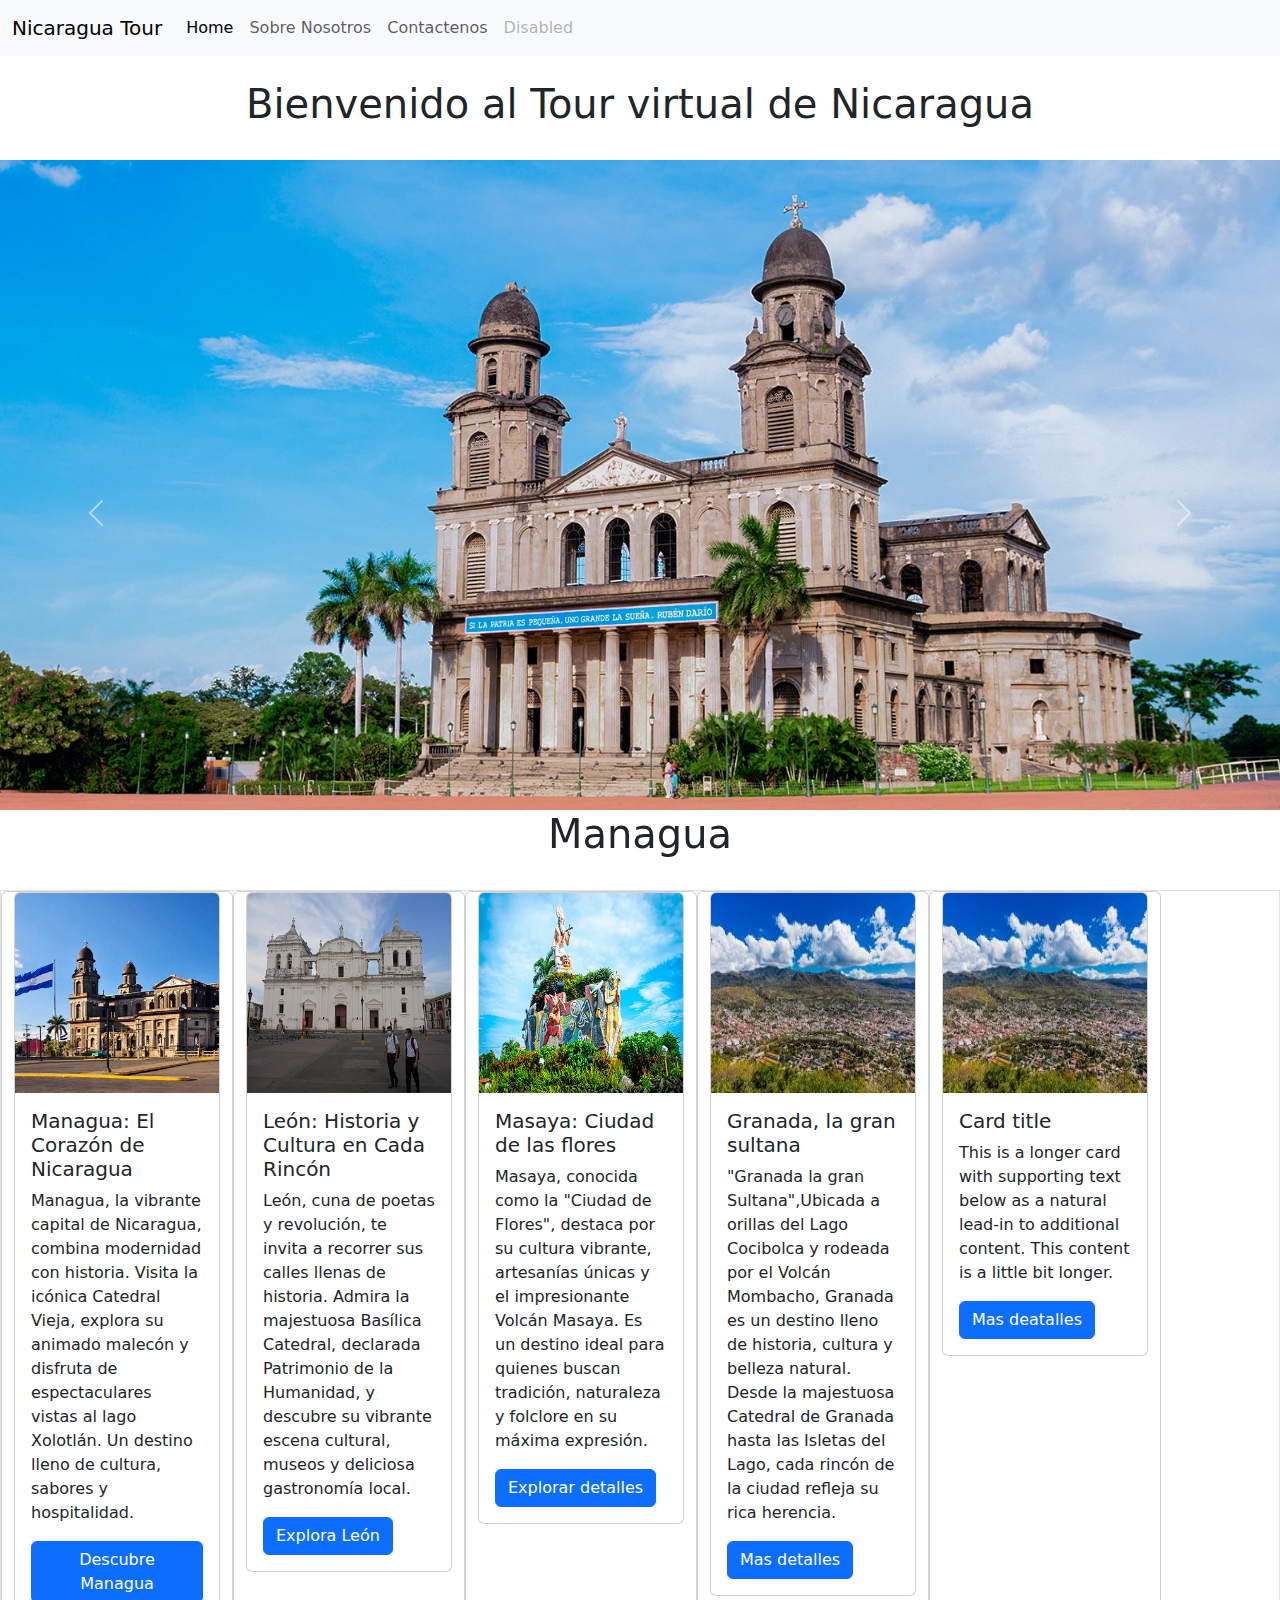
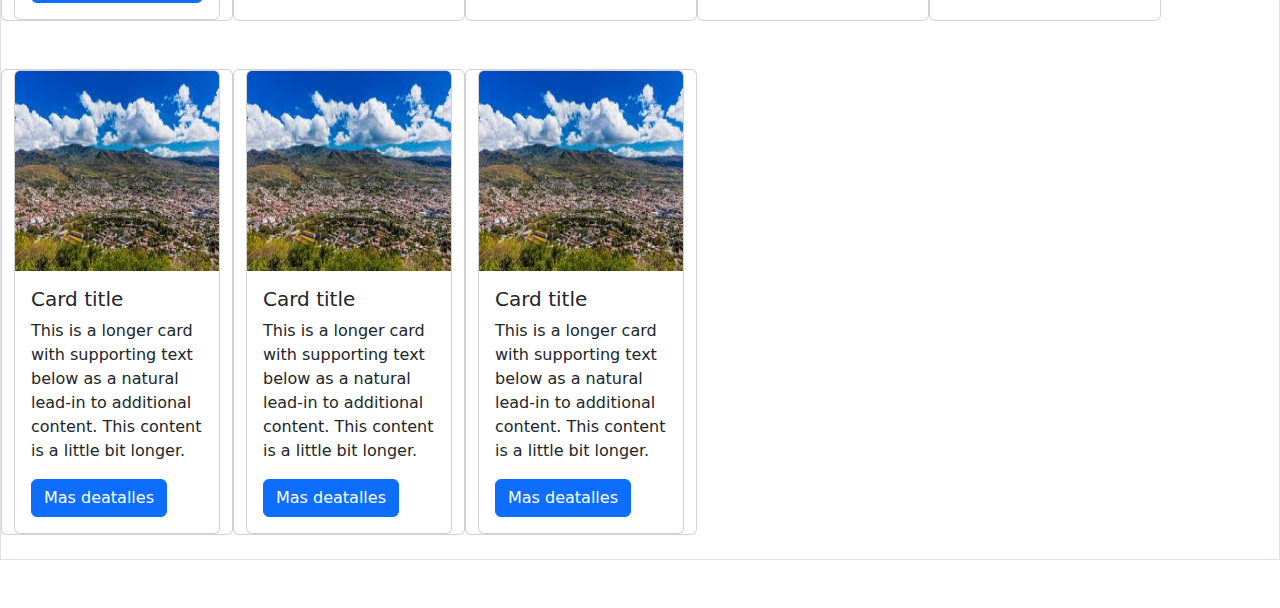
<file: Tour virtual nicaragua/index.html>
<!DOCTYPE html>
<html lang="en">
<head>
    <meta charset="UTF-8">
    <meta name="viewport" content="width=device-width, initial-scale=1.0">
    <title>Tour Virtual Nicaragua</title>
   
    <link href="https://cdn.jsdelivr.net/npm/bootstrap@5.3.3/dist/css/bootstrap.min.css" rel="stylesheet" integrity="sha384-QWTKZyjpPEjISv5WaRU9OFeRpok6YctnYmDr5pNlyT2bRjXh0JMhjY6hW+ALEwIH" crossorigin="anonymous">
    <link rel="stylesheet" href="css/clase01.css">

</head>
    <body>
      <nav class="navbar navbar-expand-lg navbar-light bg-light">
        <div class="container-fluid">
          <a class="navbar-brand" href="index.html">Nicaragua Tour</a>
          <button class="navbar-toggler" type="button" data-bs-toggle="collapse" data-bs-target="#navbarNav" aria-controls="navbarNav" aria-expanded="false" aria-label="Toggle navigation">
            <span class="navbar-toggler-icon"></span>
          </button>
          <div class="collapse navbar-collapse" id="navbarNav">
            <ul class="navbar-nav">
              <li class="nav-item">
                <a class="nav-link active" aria-current="page" href="index.html">Home</a>
              </li>
              <li class="nav-item">
                <a class="nav-link" href="Conozcanos.html">Sobre Nosotros</a>
              </li>
              <li class="nav-item">
                <a class="nav-link" href="Contactenos.html">Contactenos</a>
              </li>
              <li class="nav-item">
                <a class="nav-link disabled" href="#" tabindex="-1" aria-disabled="true">Disabled</a>
              </li>
            </ul>
          </div>
        </div>
    </nav>
      <br>
      <center><h1>Bienvenido al Tour virtual de Nicaragua</h1></center>
      <br>
        <div id="carouselExampleInterval" class="carousel slide" data-bs-ride="carousel">
            <div class="carousel-inner">
              <div class="carousel-item active" data-bs-interval="10000" class="carousel-caption">
                
                <img src="imagenes/Catedral-Managua.jpg" class="d-block w-100" alt="slider 1" width="500" height="650" loading="lazy">
                <center>  <h1>Managua</h1></center>
              
              </div>
              <div class="carousel-item" data-bs-interval="1000">
                <img src="imagenes/corn island 02.jpg" class="d-block w-100" alt="slider 2" width="500" height="650" loading="lazy">
                <center>  <h1>Corn Island</h1></center>
              </div>
              <div class="carousel-item">
                <img src="imagenes/san juan del sur 01.jpg" class="d-block w-100" alt="slider 3" width="500" height="650" loading="lazy">
                <center>  <h1>San Juan del sur</h1></center>
              </div>
              <div class="carousel-item">
                <img src="imagenes/Nicaragua tierra de lagos y volcanes.jpg" class="d-block w-100" alt="slider 3" width="500" height="650" loading="lazy">
                <center>  <h1>Granada</h1></center>
              </div>
            </div>
            <button class="carousel-control-prev" type="button" data-bs-target="#carouselExampleInterval" data-bs-slide="prev">
              <span class="carousel-control-prev-icon" aria-hidden="true"></span>
              <span class="visually-hidden">Previous</span>
            </button>
            <button class="carousel-control-next" type="button" data-bs-target="#carouselExampleInterval" data-bs-slide="next">
              <span class="carousel-control-next-icon" aria-hidden="true"></span>
              <span class="visually-hidden">Next</span>
            </button>
          </div>
          
            <br>

            <div class="container-fluid border  align=center ">
              <div class="row row-cols-1 row-cols-md-3 g-4  center">
                <div class="card mb-4" style="width: 14.5rem;">
                  <div class="card body h-60">
                    <img src="imagenes/ManaguaPrincipal.jpg" class="card-img-top" alt="..." height="200" width="100">
                    <div class="card-body">
                      <h5 class="card-title">Managua: El Corazón de Nicaragua</h5>
                      <p class="card-text">Managua, la vibrante capital de Nicaragua, combina modernidad con historia. Visita la icónica Catedral Vieja, explora su animado malecón y disfruta de espectaculares vistas al lago Xolotlán. Un destino lleno de cultura, sabores y hospitalidad.</p>
                      <a href="Managua.html" class="btn btn-primary">Descubre Managua</a>
                        
    
                    </div>
                  </div>
                </div>
                <br>
                <div class="card mb-4" style="width: 14.5rem;">
                  <div class="card body h-60">
                    <img src="imagenes/Leon principal 01.jpg" class="card-img-top" alt="..." height="200" width="100">
                    <div class="card-body">
                      <h5 class="card-title">León: Historia y Cultura en Cada Rincón</h5>
                      <p class="card-text">León, cuna de poetas y revolución, te invita a recorrer sus calles llenas de historia. Admira la majestuosa Basílica Catedral, declarada Patrimonio de la Humanidad, y descubre su vibrante escena cultural, museos y deliciosa gastronomía local.</p>
                      <a href="Managua.html" class="btn btn-primary">Explora León</a>
    
                    </div>
                  </div>
                </div>
                <br>
                <div class="card mb-4" style="width: 14.5rem;">
                  <div class="card body h-60">
                    <img src="imagenes/Masaya Pricipla01.jpg" class="card-img-top" alt="..." height="200" width="100">
                    <div class="card-body">
                      <h5 class="card-title">Masaya: Ciudad de las flores</h5>
                      <p class="card-text">Masaya, conocida como la "Ciudad de Flores", destaca por su cultura vibrante, artesanías únicas y el impresionante Volcán Masaya. Es un destino ideal para quienes buscan tradición, naturaleza y folclore en su máxima expresión.</p>
                      <a href="Masaya.html" class="btn btn-primary">Explorar detalles</a>
    
                    </div>
                  </div>
                </div>
                <br>
                <div class="card mb-4" style="width: 14.5rem;">
                  <div class="card body h-60">
                    <img src="imagenes/Matagalpa.jpg" class="card-img-top" alt="..." height="200" width="100">
                    <div class="card-body">
                      <h5 class="card-title">Granada, la gran sultana</h5>
                      <p class="card-text">"Granada la gran Sultana",Ubicada a orillas del Lago Cocibolca y rodeada por el Volcán Mombacho, Granada es un destino lleno de historia, cultura y belleza natural. Desde la majestuosa Catedral de Granada hasta las Isletas del Lago, cada rincón de la ciudad refleja su rica herencia.</p>
                      <a href="Granada.html" class="btn btn-primary">Mas detalles</a>
    
                    </div>
                  </div>
                </div>
                <br>
    
                <div class="card mb-4" style="width: 14.5rem;">
                  <div class="card body h-60">
                    <img src="imagenes/Matagalpa.jpg" class="card-img-top" alt="..." height="200" width="100">
                    <div class="card-body">
                      <h5 class="card-title">Card title</h5>
                      <p class="card-text">This is a longer card with supporting text below as a natural lead-in to additional content. This content is a little bit longer.</p>
                      <a href="Granada.html" class="btn btn-primary">Mas deatalles</a>
    
                    </div>
                  </div>
                </div>
                <br>
                <div class="card mb-4" style="width: 14.5rem;">
                  <div class="card body h-60">
                    <img src="imagenes/Matagalpa.jpg" class="card-img-top" alt="..." height="200" width="100">
                    <div class="card-body">
                      <h5 class="card-title">Card title</h5>
                      <p class="card-text">This is a longer card with supporting text below as a natural lead-in to additional content. This content is a little bit longer.</p>
                      <a href="" class="btn btn-primary">Mas deatalles</a>
    
                    </div>
                  </div>
                </div>
                <br>
                <div class="card mb-4" style="width: 14.5rem;">
                  <div class="card body h-60">
                    <img src="imagenes/Matagalpa.jpg" class="card-img-top" alt="..." height="200" width="100">
                    <div class="card-body">
                      <h5 class="card-title">Card title</h5>
                      <p class="card-text">This is a longer card with supporting text below as a natural lead-in to additional content. This content is a little bit longer.</p>
                      <a href="" class="btn btn-primary">Mas deatalles</a>
    
                    </div>
                  </div>
                </div>
                <br>
                <div class="card mb-4" style="width: 14.5rem;">
                  <div class="card body h-60">
                    <img src="imagenes/Matagalpa.jpg" class="card-img-top" alt="..." height="200" width="100">
                    <div class="card-body">
                      <h5 class="card-title">Card title</h5>
                      <p class="card-text">This is a longer card with supporting text below as a natural lead-in to additional content. This content is a little bit longer.</p>
                      <a href="" class="btn btn-primary">Mas deatalles</a>
    
                    </div>
                  </div>
                </div>
                    
    
              </div>
             
  
            
  



            </div>
            
          
          
      
    
   
                    
          <br>
          <br>
        <script src="https://cdn.jsdelivr.net/npm/bootstrap@5.3.3/dist/js/bootstrap.bundle.min.js" integrity="sha384-YvpcrYf0tY3lHB60NNkmXc5s9fDVZLESaAA55NDzOxhy9GkcIdslK1eN7N6jIeHz" crossorigin="anonymous"></script>
    </body>
   
</html>
</file>
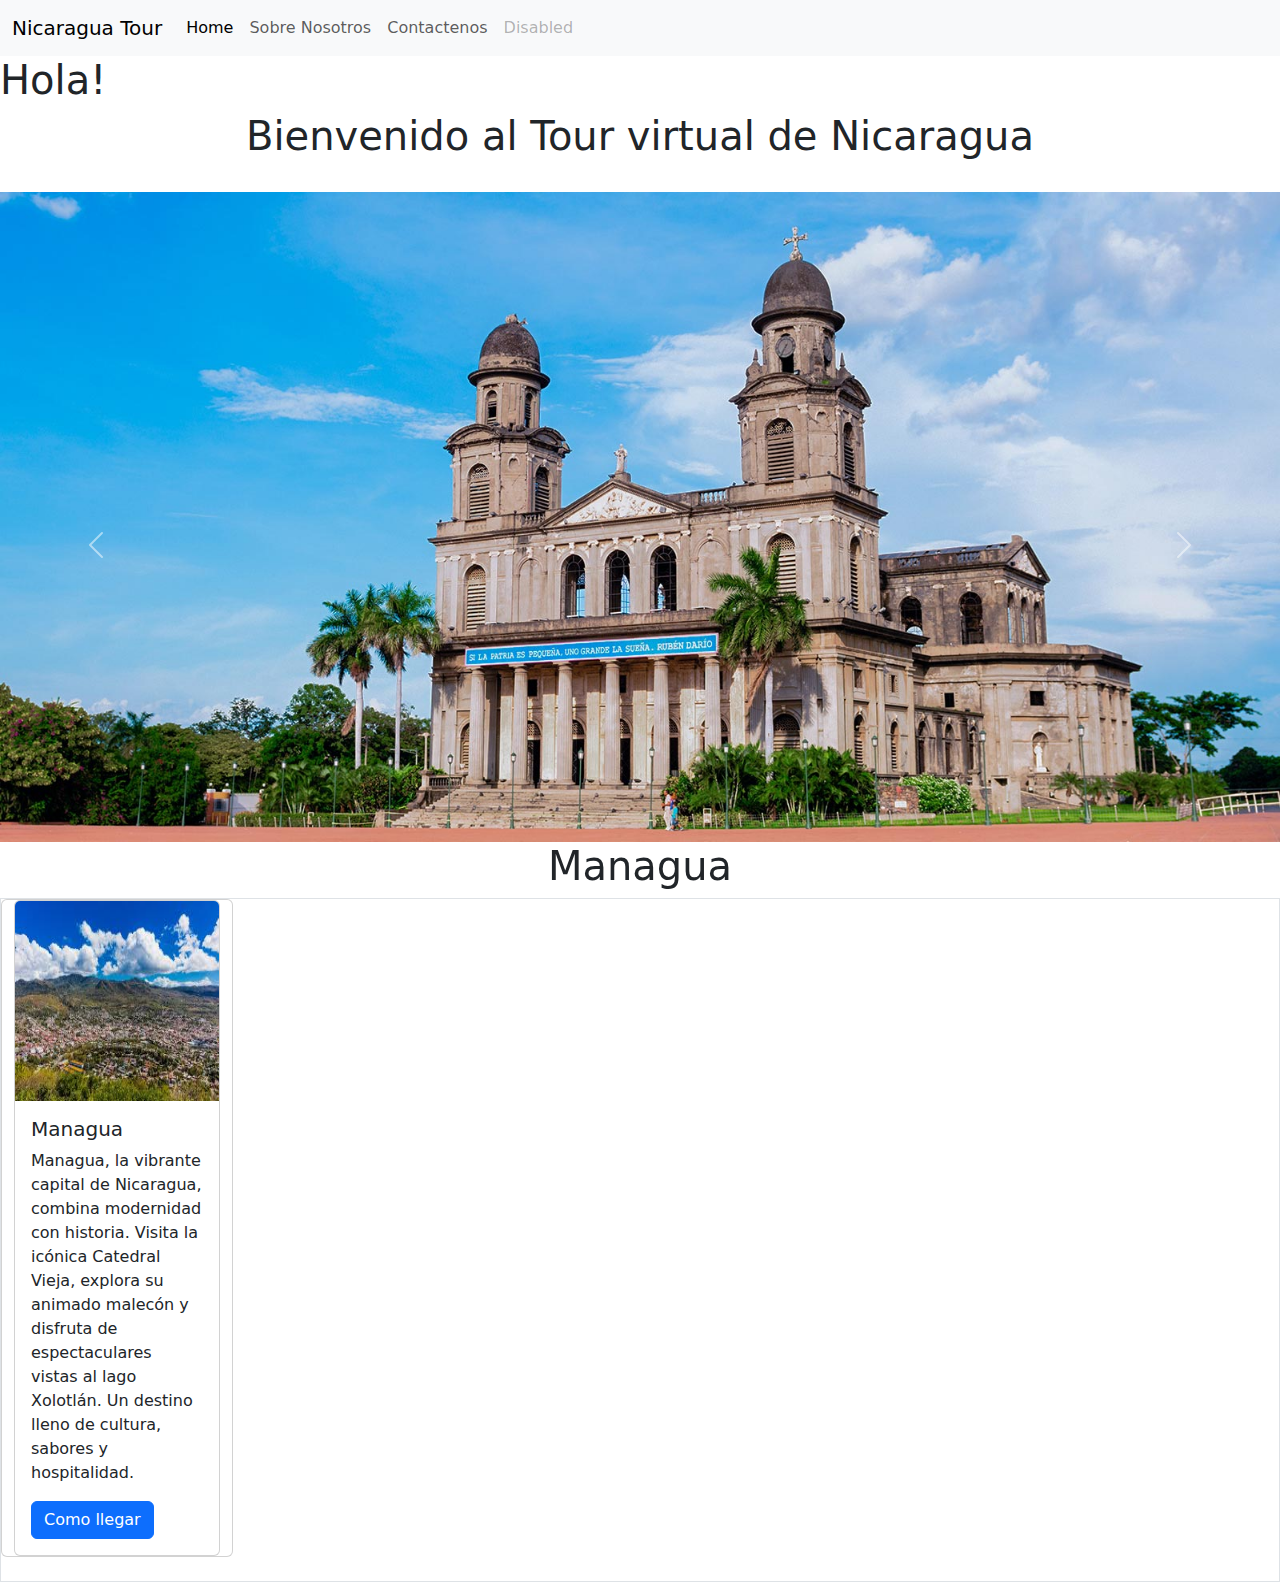
<file: Tour virtual nicaragua/Granada.html>
<!DOCTYPE html>
<html lang="en">
<head>
    <meta charset="UTF-8">
    <meta name="viewport" content="width=device-width, initial-scale=1.0">
    <title>Document</title>
    <link href="https://cdn.jsdelivr.net/npm/bootstrap@5.3.3/dist/css/bootstrap.min.css" rel="stylesheet" integrity="sha384-QWTKZyjpPEjISv5WaRU9OFeRpok6YctnYmDr5pNlyT2bRjXh0JMhjY6hW+ALEwIH" crossorigin="anonymous">
    <link rel="stylesheet" href="css/clase01.css">
</head>
<body>
    <nav class="navbar navbar-expand-lg navbar-light bg-light">
        <div class="container-fluid">
          <a class="navbar-brand" href="index.html">Nicaragua Tour</a>
          <button class="navbar-toggler" type="button" data-bs-toggle="collapse" data-bs-target="#navbarNav" aria-controls="navbarNav" aria-expanded="false" aria-label="Toggle navigation">
            <span class="navbar-toggler-icon"></span>
          </button>
          <div class="collapse navbar-collapse" id="navbarNav">
            <ul class="navbar-nav">
              <li class="nav-item">
                <a class="nav-link active" aria-current="page" href="index.html">Home</a>
              </li>
              <li class="nav-item">
                <a class="nav-link" href="Conozcanos.html">Sobre Nosotros</a>
              </li>
              <li class="nav-item">
                <a class="nav-link" href="Contactenos.html">Contactenos</a>
              </li>
              <li class="nav-item">
                <a class="nav-link disabled" href="#" tabindex="-1" aria-disabled="true">Disabled</a>
              </li>
            </ul>
          </div>
        </div>
    </nav>
    <h1>Hola!</h1>
    <center><h1>Bienvenido al Tour virtual de Nicaragua</h1></center>
    <br>
      <div id="carouselExampleInterval" class="carousel slide" data-bs-ride="carousel">
          <div class="carousel-inner">
            <div class="carousel-item active" data-bs-interval="10000" class="carousel-caption">
              
              <img src="imagenes/Catedral-Managua.jpg" class="d-block w-100" alt="slider 1" width="500" height="650" loading="lazy">
              <center>  <h1>Managua</h1></center>
            
            </div>
            <div class="carousel-item" data-bs-interval="1000">
              <img src="imagenes/corn island 02.jpg" class="d-block w-100" alt="slider 2" width="500" height="650" loading="lazy">
              <center>  <h1>Corn Island</h1></center>
            </div>
            <div class="carousel-item">
              <img src="imagenes/san juan del sur 01.jpg" class="d-block w-100" alt="slider 3" width="500" height="650" loading="lazy">
              <center>  <h1>San Juan del sur</h1></center>
            </div>
          </div>
          <button class="carousel-control-prev" type="button" data-bs-target="#carouselExampleInterval" data-bs-slide="prev">
            <span class="carousel-control-prev-icon" aria-hidden="true"></span>
            <span class="visually-hidden">Previous</span>
          </button>
          <button class="carousel-control-next" type="button" data-bs-target="#carouselExampleInterval" data-bs-slide="next">
            <span class="carousel-control-next-icon" aria-hidden="true"></span>
            <span class="visually-hidden">Next</span>
          </button>
        </div>

        
        <div class="container-fluid border  align=center ">
            <div class="row row-cols-1 row-cols-md-3 g-4  center">
                <div class="card mb-4" style="width: 14.5rem;">
                    <div class="card body h-60">
                    <img src="imagenes/Matagalpa.jpg" class="card-img-top" alt="..." height="200" width="100">
                    <div class="card-body">
                            <h5 class="card-title">Managua</h5>
                            <p class="card-text">Managua, la vibrante capital de Nicaragua, combina modernidad con historia. Visita la icónica Catedral Vieja, explora su animado malecón y disfruta de espectaculares vistas al lago Xolotlán. Un destino lleno de cultura, sabores y hospitalidad.</p>
                            <a href="https://www.google.com/maps/place/Managua/" class="btn btn-primary" target="_blank" rel="noopener noreferrer">Como llegar</a>

                        </div>    
    
                    </div>
              </div>
             
        
              
  
            </div>
           

          




          </div>
        <script src="https://cdn.jsdelivr.net/npm/bootstrap@5.3.3/dist/js/bootstrap.bundle.min.js" integrity="sha384-YvpcrYf0tY3lHB60NNkmXc5s9fDVZLESaAA55NDzOxhy9GkcIdslK1eN7N6jIeHz" crossorigin="anonymous"></script>

</body>
</html>
</file>
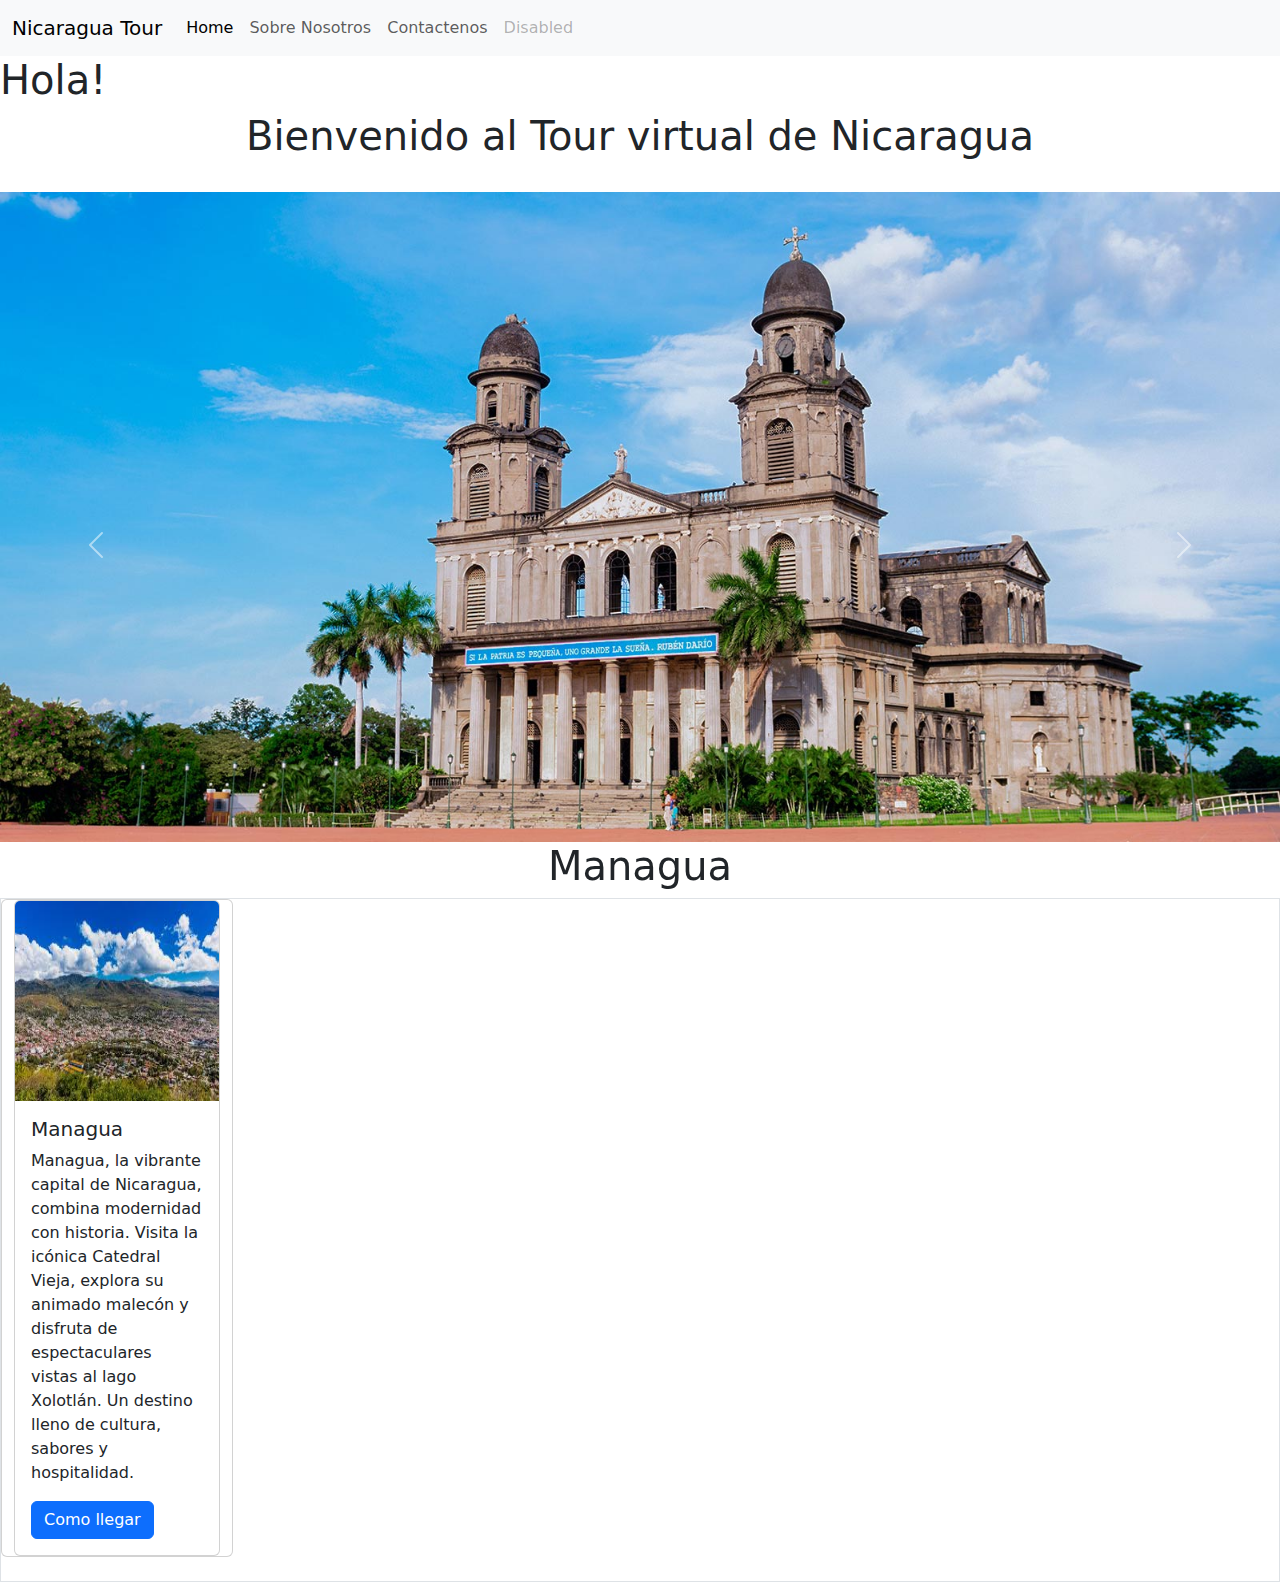
<file: Tour virtual nicaragua/Leon.html>
<!DOCTYPE html>
<html lang="en">
<head>
    <meta charset="UTF-8">
    <meta name="viewport" content="width=device-width, initial-scale=1.0">
    <title>Document</title>
    <link href="https://cdn.jsdelivr.net/npm/bootstrap@5.3.3/dist/css/bootstrap.min.css" rel="stylesheet" integrity="sha384-QWTKZyjpPEjISv5WaRU9OFeRpok6YctnYmDr5pNlyT2bRjXh0JMhjY6hW+ALEwIH" crossorigin="anonymous">
    <link rel="stylesheet" href="css/clase01.css">
</head>
<body>
    <nav class="navbar navbar-expand-lg navbar-light bg-light">
        <div class="container-fluid">
          <a class="navbar-brand" href="index.html">Nicaragua Tour</a>
          <button class="navbar-toggler" type="button" data-bs-toggle="collapse" data-bs-target="#navbarNav" aria-controls="navbarNav" aria-expanded="false" aria-label="Toggle navigation">
            <span class="navbar-toggler-icon"></span>
          </button>
          <div class="collapse navbar-collapse" id="navbarNav">
            <ul class="navbar-nav">
              <li class="nav-item">
                <a class="nav-link active" aria-current="page" href="index.html">Home</a>
              </li>
              <li class="nav-item">
                <a class="nav-link" href="Conozcanos.html">Sobre Nosotros</a>
              </li>
              <li class="nav-item">
                <a class="nav-link" href="Contactenos.html">Contactenos</a>
              </li>
              <li class="nav-item">
                <a class="nav-link disabled" href="#" tabindex="-1" aria-disabled="true">Disabled</a>
              </li>
            </ul>
          </div>
        </div>
    </nav>
    <h1>Hola!</h1>
    <center><h1>Bienvenido al Tour virtual de Nicaragua</h1></center>
    <br>
      <div id="carouselExampleInterval" class="carousel slide" data-bs-ride="carousel">
          <div class="carousel-inner">
            <div class="carousel-item active" data-bs-interval="10000" class="carousel-caption">
              
              <img src="imagenes/Catedral-Managua.jpg" class="d-block w-100" alt="slider 1" width="500" height="650" loading="lazy">
              <center>  <h1>Managua</h1></center>
            
            </div>
            <div class="carousel-item" data-bs-interval="1000">
              <img src="imagenes/corn island 02.jpg" class="d-block w-100" alt="slider 2" width="500" height="650" loading="lazy">
              <center>  <h1>Corn Island</h1></center>
            </div>
            <div class="carousel-item">
              <img src="imagenes/san juan del sur 01.jpg" class="d-block w-100" alt="slider 3" width="500" height="650" loading="lazy">
              <center>  <h1>San Juan del sur</h1></center>
            </div>
          </div>
          <button class="carousel-control-prev" type="button" data-bs-target="#carouselExampleInterval" data-bs-slide="prev">
            <span class="carousel-control-prev-icon" aria-hidden="true"></span>
            <span class="visually-hidden">Previous</span>
          </button>
          <button class="carousel-control-next" type="button" data-bs-target="#carouselExampleInterval" data-bs-slide="next">
            <span class="carousel-control-next-icon" aria-hidden="true"></span>
            <span class="visually-hidden">Next</span>
          </button>
        </div>

        
        <div class="container-fluid border  align=center ">
            <div class="row row-cols-1 row-cols-md-3 g-4  center">
              <div class="card mb-4" style="width: 14.5rem;">
                <div class="card body h-60">
                  <img src="imagenes/Matagalpa.jpg" class="card-img-top" alt="..." height="200" width="100">
                  <div class="card-body">
                    <h5 class="card-title">Managua</h5>
                    <p class="card-text">Managua, la vibrante capital de Nicaragua, combina modernidad con historia. Visita la icónica Catedral Vieja, explora su animado malecón y disfruta de espectaculares vistas al lago Xolotlán. Un destino lleno de cultura, sabores y hospitalidad.</p>
                    <a href="https://www.google.com/maps/place/Managua/" class="btn btn-primary" target="_blank" rel="noopener noreferrer">Como llegar</a>

                      
  
                  </div>
                </div>
              </div>
             
        
              
  
            </div>
           

          




          </div>
        <script src="https://cdn.jsdelivr.net/npm/bootstrap@5.3.3/dist/js/bootstrap.bundle.min.js" integrity="sha384-YvpcrYf0tY3lHB60NNkmXc5s9fDVZLESaAA55NDzOxhy9GkcIdslK1eN7N6jIeHz" crossorigin="anonymous"></script>

</body>
</html>
</file>
<file: Tour virtual nicaragua/css/clase01.css>
.carousel-caption {
    background-color: rgba(0, 0, 0, 0.5); /* Fondo negro semitransparente */
    color: white;
    padding: 10px;
}
</file>
